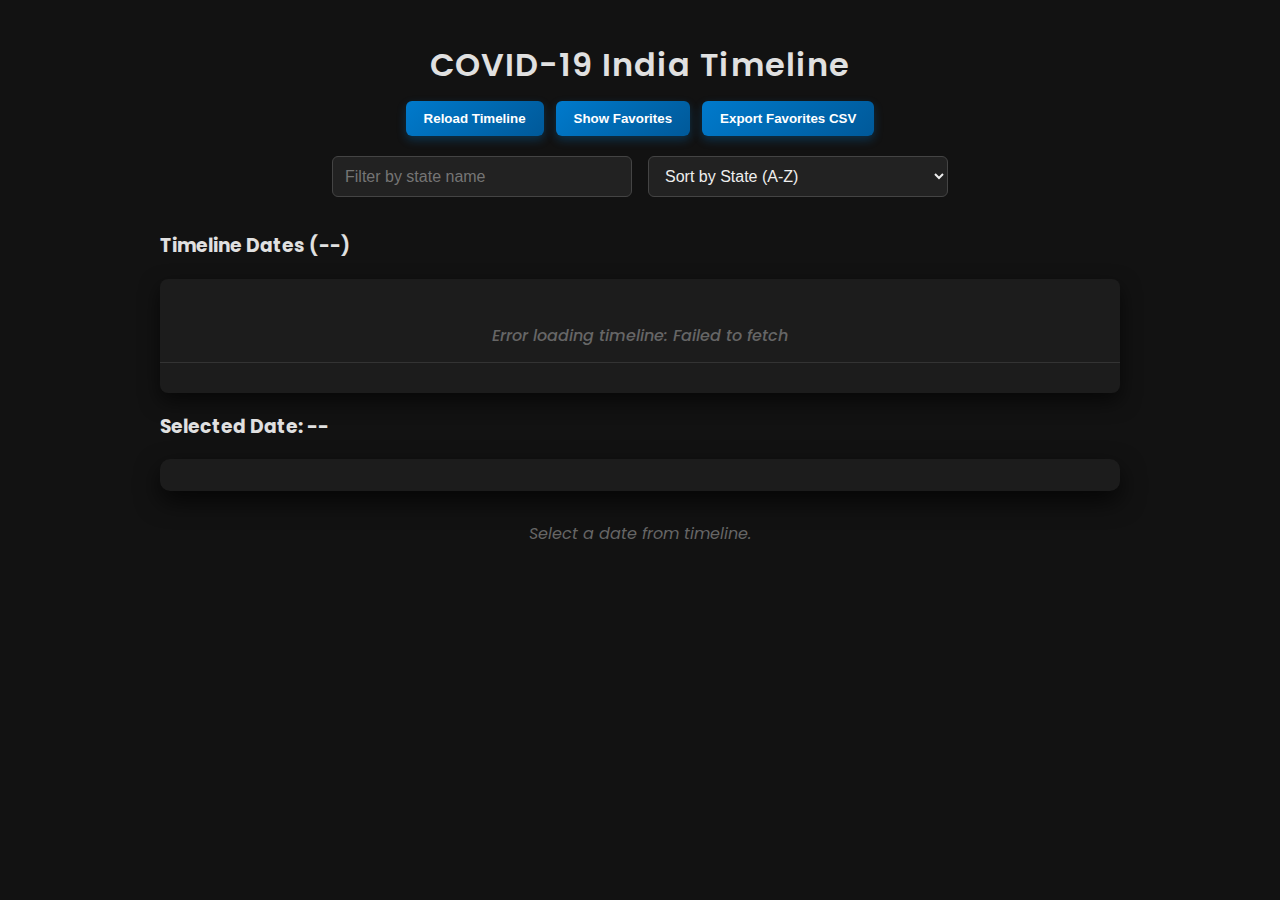
<file: CORONA-API/index.html>
<!DOCTYPE html>
<html lang="en">
<head>
<meta charset="UTF-8" />
<meta name="viewport" content="width=device-width, initial-scale=1" />
<title>COVID IndiaTimeline</title>
<link rel="stylesheet" href="./css/main.css">
</head>
<body>

<div class="container">

  <h1>COVID-19 India Timeline</h1>

  <div class="btn-group">
    <button id="reload" title="Reload timeline data">Reload Timeline</button>
    <button id="showFavorites" title="Show saved favorite states">Show Favorites</button>
    <button id="exportCsv" title="Export favorites as CSV file">Export Favorites CSV</button>
  </div>

  <div style="display: flex; gap: 16px; flex-wrap: wrap; justify-content: center; margin-bottom: 10px;">
    <input id="filterState" placeholder="Filter by state name" aria-label="Filter by state name" />
    <select id="sort" aria-label="Sort states">
      <option value="state">Sort by State (A-Z)</option>
      <option value="confirmed-desc">Confirmed ↓</option>
      <option value="confirmed-asc">Confirmed ↑</option>
    </select>
  </div>

  <h3>Timeline Dates (<span id="timelineCount">--</span>)</h3>
  <div id="timelineList" role="listbox" tabindex="0" aria-label="Timeline dates"></div>

  <h3>Selected Date: <span id="selectedDate">--</span></h3>
  <div id="globalStats" aria-live="polite" aria-atomic="true"></div>

  <div id="statesContainer" style="min-height:250px;" aria-live="polite" aria-atomic="true"></div>

</div>

<script src="./js/main.js">

</script>

</body>
</html>
</file>
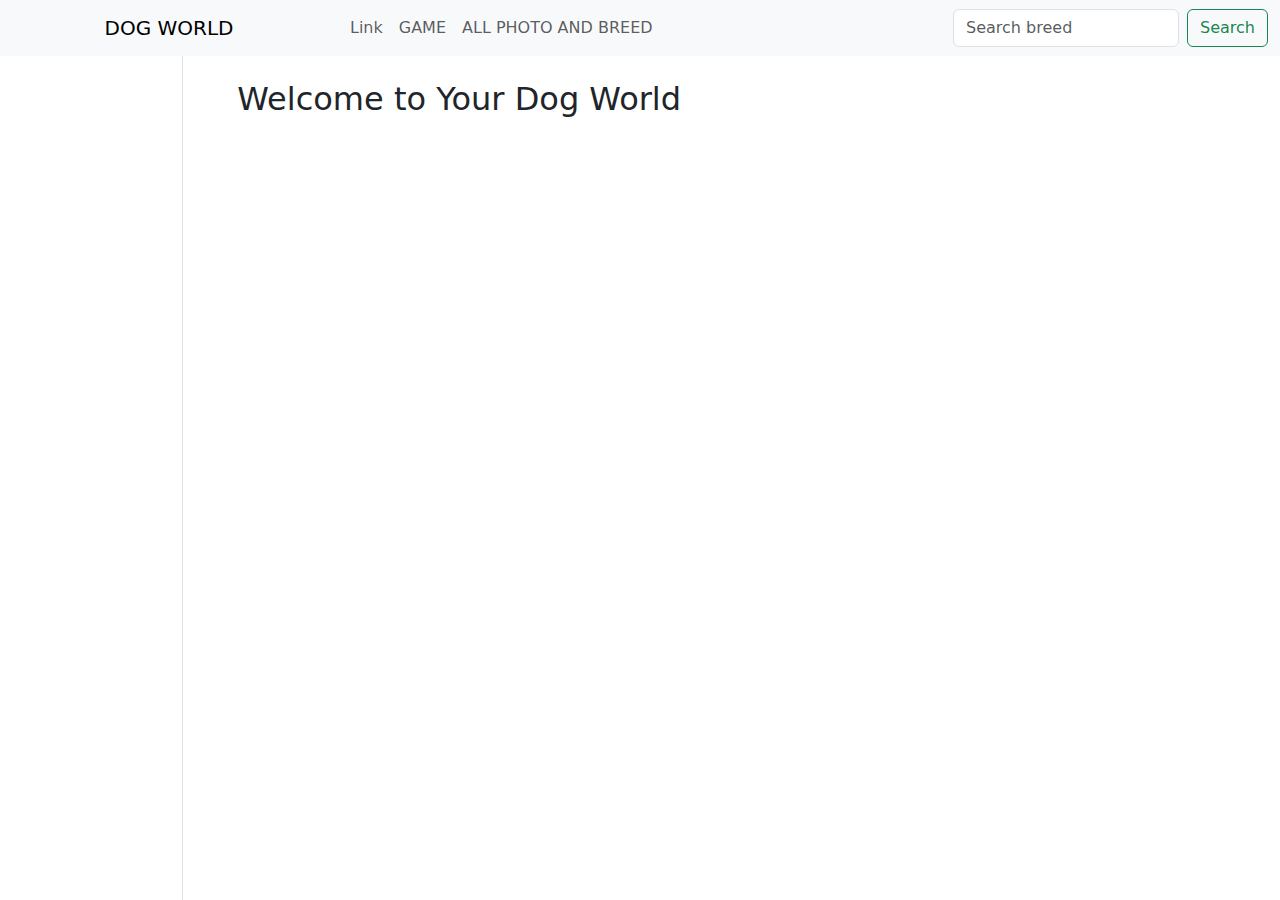
<file: DOG-API/index.html>
<!DOCTYPE html>
<html lang="en">

<head>
    <meta charset="UTF-8">
    <meta name="viewport" content="width=device-width, initial-scale=1.0">
    <title>API Dog</title>
    <link rel="stylesheet" href="https://cdnjs.cloudflare.com/ajax/libs/font-awesome/6.4.0/css/all.min.css">
    <link rel="stylesheet" href="https://cdn.jsdelivr.net/npm/bootstrap@5.3.8/dist/css/bootstrap.min.css">
    <link rel="stylesheet" href="./css/main.css">
</head>

<body>

    <header>
        <nav class="navbar navbar-expand-lg bg-body-tertiary">
            <div class="container-fluid">
                <a class="navbar-brand pl-5 col-3 text-center" href="./index.html">DOG WORLD</a>
                <button class="navbar-toggler" type="button" data-bs-toggle="collapse"
                    data-bs-target="#navbarSupportedContent" aria-controls="navbarSupportedContent"
                    aria-expanded="false" aria-label="Toggle navigation">
                    <span class="navbar-toggler-icon"></span>
                </button>
                <div class="collapse navbar-collapse" id="navbarSupportedContent">
                    <ul class="navbar-nav me-auto mb-2 mb-lg-0">
                        <li class="nav-item ">
                            <a class="nav-link" href="https://dog.ceo/dog-api/">Link</a>
                        </li>
                        <li class="nav-item ">
                            <a class="nav-link" href="#">GAME</a>
                        </li>
                        <li class="nav-item">
                            <a class="nav-link" href="#" id="allPhotosBtn">ALL PHOTO AND BREED</a>
                        </li>

                    </ul>
                    <form id="searchForm" class="d-flex" role="search">
                        <input id="searchInput" class="form-control me-2" type="search" placeholder="Search breed"
                            aria-label="Search" />
                        <button class="btn btn-outline-success" type="submit">Search</button>
                    </form>

                </div>
            </div>
        </nav>
    </header>

    <main>
        <div class="container-fluid">
            <div class="row">
                <div id="side_box" class="col-2 border-end p-3" style="height: 100vh; overflow-y: auto;position: fixed;left: -30px;">
                
                    <div id="gameButtons" style="display: none;">
                        <h3>Dog Game</h3>
                        <button id="btn1" class="btn btn-primary mb-2">Show Random Dog Photo 1</button>
                        <button id="btn2" class="btn btn-primary mb-2">Show Random Dog Photo 2</button>
                        <button id="btn3" class="btn btn-primary mb-2">Show Random Dog Photo 3</button>
                    </div>
                </div>
                <div class="col-2"></div>
                <div class="col-10 p-4 ">
                    <h2>Welcome to Your Dog World</h2>
                    <div id="photo_box" class="row g-3 mt-3">

                    </div>
                </div>
            </div>
        </div>
    </main>



    <script src="https://cdnjs.cloudflare.com/ajax/libs/bootstrap/5.3.8/js/bootstrap.min.js"
        integrity="sha512-nKXmKvJyiGQy343jatQlzDprflyB5c+tKCzGP3Uq67v+lmzfnZUi/ZT+fc6ITZfSC5HhaBKUIvr/nTLCV+7F+Q=="
        crossorigin="anonymous" referrerpolicy="no-referrer"></script>
    <script src="./js/main.js"></script>
</body>

</html>
</file>
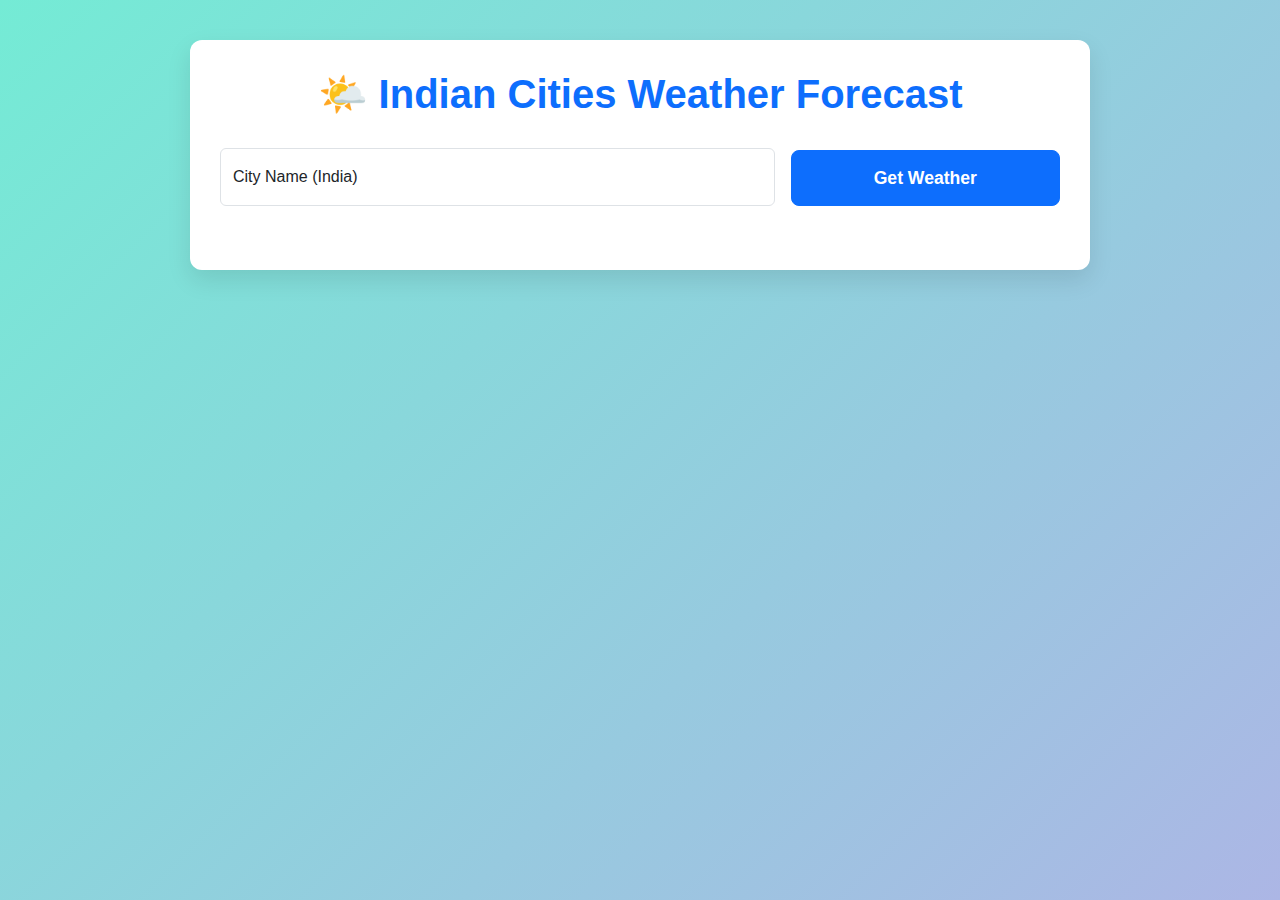
<file: Weather-API/index.html>
<!DOCTYPE html>
<html lang="en">

<head>
    <meta charset="UTF-8">
    <meta name="viewport" content="width=device-width, initial-scale=1.0">
    <title>weather-app</title>
    <link href="https://cdn.jsdelivr.net/npm/bootstrap@5.3.3/dist/css/bootstrap.min.css" rel="stylesheet" />
    <link rel="stylesheet" href="./css/main.css">
</head>

<body>

    <div class="weather-app">
        <h1>🌤️ Indian Cities Weather Forecast</h1>

        <div class="row g-3 mb-4 align-items-end">
            <div class="col-md-8 col-12 position-relative">
                <div class="form-floating">
                    <input type="text" id="city-input" class="form-control" placeholder="Enter or select a city"
                        aria-label="City name" autocomplete="off" oninput="filterCityList()" onfocus="showCityList()"
                        onblur="hideCityList()" />
                    <label for="city-input">City Name (India)</label>
                </div>
                <div id="city-select-container" tabindex="0"></div>
            </div>
            <div class="col-md-4 col-12 d-grid">
                <button class="btn btn-primary btn-lg" type="button" onclick="getWeather()">Get Weather</button>
            </div>
        </div>

        <div id="weather-output"></div>
    </div>

    <script src="https://cdn.jsdelivr.net/npm/bootstrap@5.3.3/dist/js/bootstrap.bundle.min.js"></script>
    <script src="./js/main.js"></script>
</body>

</html>
</file>
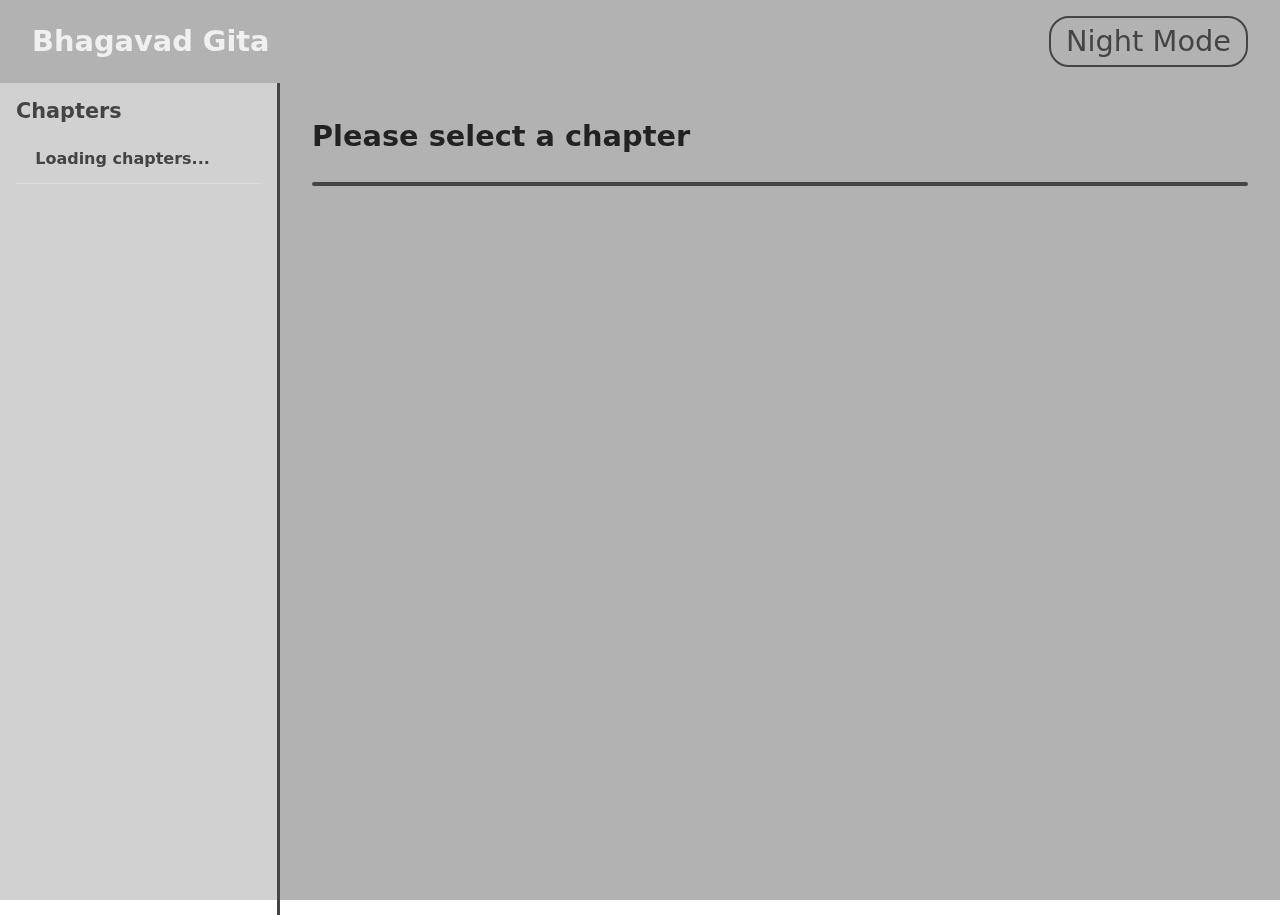
<file: BHAGVAD-GITA-API/gita.html>
<!DOCTYPE html>
<html lang="hi">
<head>
  <meta charset="UTF-8" />
  <title>श्रीमद्भगवद्गीता</title>
  <meta name="viewport" content="width=device-width, initial-scale=1" />

  <link href="https://fonts.googleapis.com/css2?family=Tiro+Devanagari+Hindi&family=Mukta:wght@400;600&display=swap" rel="stylesheet" />

  <link href="https://cdn.jsdelivr.net/npm/bootstrap@5.3.0/dist/css/bootstrap.min.css" rel="stylesheet" />

 <link rel="stylesheet" href="./css/main.css">
</head>
<body class="day">

<div class="overlay"></div>
<header>
<span class="title">Bhagavad Gita</span>
  <button id="themeToggleBtn" aria-label="Toggle Day/Night Mode">Night Mode</button>
</header>

  <div class="container-fluid">
    <nav class="sidebar" aria-label="Chapter List">
      <h2>Chapters</h2>
      <ul id="chapterList">
        <li>Loading chapters...</li>
      </ul>
    </nav>

    <main class="main-content">
      <div class="chapter-title" id="chapterTitle">Please select a chapter</div>
      <ul id="verseList" class="verse-list"></ul>
      <section id="verseDetail" class="verse-detail" aria-live="polite" aria-atomic="true" style="display:none;">
        <div class="slok" id="slok"></div>
        <div class="translit" id="transliteration"></div>
        <div class="translation" id="translation"></div>
      </section>
    </main>
  </div>

  <script src="./js/main.js">

  </script>
  
  <script src="https://cdn.jsdelivr.net/npm/bootstrap@5.3.0/dist/js/bootstrap.bundle.min.js"></script>
</body>
</html>
</file>
<file: DOG-API/css/main.css>
ul {
    list-style: none;
}

#side_box .list-group-item {
    border: none;
    padding: 0.4rem 0;
}

.breed-header:hover {
    background-color: #f8f9fa;
}

.breed-header {
    border-radius: 4px;
    padding: 5px;
}

#side_box ul {
    list-style-type: disc;
    padding-left: 1.5rem;
}


#side_box .btn-link {
    text-decoration: none;
}


img {
    width: 100%;
    height: 100%;
    object-fit: cover;
}

header{
    position: sticky;
    top: 0px;
    z-index: 99;
}
</file>
<file: Weather-API/css/main.css>
body {
      background: linear-gradient(135deg, #74ebd5 0%, #ACB6E5 100%);
      min-height: 100vh;
      display: flex;
      justify-content: center;
      align-items: flex-start;
      padding: 40px 20px;
      font-family: 'Segoe UI', Tahoma, Geneva, Verdana, sans-serif;
  }

  .weather-app {
      max-width: 900px;
      width: 100%;
      background: white;
      border-radius: 12px;
      padding: 30px 30px 40px;
      box-shadow: 0 10px 25px rgba(0, 0, 0, 0.1);
  }

  .weather-app h1 {
      font-weight: 700;
      color: #0d6efd;
      margin-bottom: 30px;
      text-align: center;
      user-select: none;
  }

  #city-select-container {
      max-height: 200px;
      overflow-y: auto;
      border: 1px solid #ced4da;
      border-radius: 0 0 0.375rem 0.375rem;
      background: white;
      display: none;
      position: absolute;
      width: 100%;
      z-index: 1000;
  }

  #city-select-container div {
      padding: 8px 12px;
      cursor: pointer;
  }

  #city-select-container div:hover {
      background-color: #0d6efd;
      color: white;
  }

  .position-relative {
      position: relative;
  }

  .btn-primary {
      min-height: 56px;
      font-weight: 600;
      font-size: 1.1rem;
  }

  @media (max-width: 576px) {
      .btn-primary {
          min-height: auto;
      }
  }
</file>
<file: BHAGVAD-GITA-API/css/main.css>
:root {
  --color-text-day: #222;
  --color-text-night: #e5e5e5;
  --color-border-day: #444;
  --color-border-night: #bbb;
  --color-hover-day: #e3e3e3;
  --color-hover-night: #333;
  --color-active-day-bg: #222;
  --color-active-day-text: #fafafa;
  --color-active-night-bg: #ddd;
  --color-active-night-text: #121212;
}

body.day {
  background-image: url('https://paragonroad.com/wp-content/uploads/2019/09/bhagavadgita-6.jpg');
  background-repeat: no-repeat;
  background-position: center center;
  background-attachment: fixed;
  background-size: cover;
  color: var(--color-text-day);
  /* background-color: transparent !important; */
}

body.night {
  background-image: url('https://images.unsplash.com/photo-1506744038136-46273834b3fb?auto=format&fit=crop&w=1470&q=80');
  background-repeat: no-repeat;
  background-position: center center;
  background-attachment: fixed;
  background-size: cover;
  color: var(--color-text-night);
  background-color: transparent !important;
}

body.night::before {
  content: "";
  position: fixed;
  top: 0;
  left: 0;
  width: 100vw;
  height: 100vh;
  background: rgba(0, 0, 0, 0.75);
  pointer-events: none;
  z-index: -1;
}

.overlay{
  width: 100%;
  height: 100vh;
  background-color: rgba(0, 0, 0, 0.3);
  position: fixed;
  top: 0;
  left: 0;
  z-index: -1;
  backdrop-filter: blur(6px);

}

header {
  background: transparent;
  color: #f0f0f0;
  padding: 1rem 2rem;
  font-weight: 700;
  font-size: 1.8rem;
  display: flex;
  justify-content: space-between;
  align-items: center;
  position: relative;
}



body.night header {
  background: #e5e5e5;
  color: #121212;
}

#themeToggleBtn {
  background: transparent;
  border: 2px solid var(--color-border-day);
  color: var(--color-border-day);
  border-radius: 20px;
  padding: 2px 15px;
  cursor: pointer;
  font-weight: 500;
  transition: all 0.3s ease;
}

body.night #themeToggleBtn {
  border-color: var(--color-border-night);
  color: var(--color-border-night);
}

#themeToggleBtn:hover {
  background: var(--color-border-day);
  color: var(--color-text-day);
}

body.night #themeToggleBtn:hover {
  background: var(--color-border-night);
  color: #121212;
}

.container-fluid {
  height: calc(100vh - 68px);
  display: flex;
  overflow: hidden;
  padding: 0;
}

/* Sidebar */
nav.sidebar {
  width: 280px;
  padding: 1rem;
  overflow-y: auto;
  border-right: 3px solid var(--color-border-day);
  color: #444;
  background-color: rgba(255, 255, 255, 0.4); /* Transparent background */

}

body.night nav.sidebar {
  border-right-color: var(--color-border-night);
  color: var(--color-text-night);
  background-color: rgba(0, 0, 0, 0.4);
}

/* Sidebar Content */
nav.sidebar h2 {
  font-weight: 700;
  font-size: 1.3rem;
  margin-bottom: 0.7rem;
}

nav.sidebar ul {
  list-style: none;
  padding: 0;
  margin: 0;
}

nav.sidebar li {
  padding: 0.75rem 1.2rem;
  cursor: pointer;
  font-weight: 600;
  border-bottom: 1px solid #ddd;
  color: #444;
}

body.night nav.sidebar li {
  border-color: #444;
  color: #ddd;
}

nav.sidebar li:hover {
  background: var(--color-hover-day);
}

body.night nav.sidebar li:hover {
  background: var(--color-hover-night);
}

nav.sidebar li.active {
  background: var(--color-active-day-bg);
  color: var(--color-active-day-text);
  font-weight: 700;
}

body.night nav.sidebar li.active {
  background: var(--color-active-night-bg);
  color: var(--color-active-night-text);
}

/* Main Content */
main.main-content {
  flex: 1;
  padding: 2rem;
  overflow-y: auto;
  background-color: transparent !important;
  color: inherit;
}

/* Chapter Title */
.chapter-title {
  font-weight: 700;
  font-size: 1.8rem;
  margin-bottom: 1.5rem;
}

/* Verse List */
ul.verse-list {
  list-style: none;
  padding: 0;
  max-height: 300px;
  overflow-y: auto;
  border: 2px solid var(--color-border-day);
  border-radius: 8px;
  margin-bottom: 2rem;
  background-color: rgba(255, 255, 255, 0.4);
}

body.night ul.verse-list {
  border-color: var(--color-border-night);
  background-color: rgba(0, 0, 0, 0.4);
}

ul.verse-list li {
  padding: 0.6rem 1rem;
  border-bottom: 1px solid #ddd;
  cursor: pointer;
  color: #555;
  font-weight: 500;
}

body.night ul.verse-list li {
  border-color: #444;
  color: #ccc;
}

ul.verse-list li:last-child {
  border-bottom: none;
}

ul.verse-list li:hover {
  background: var(--color-hover-day);
}

body.night ul.verse-list li:hover {
  background: var(--color-hover-night);
}

ul.verse-list li.active {
  background: var(--color-active-day-bg);
  color: var(--color-active-day-text);
}

body.night ul.verse-list li.active {
  background: var(--color-active-night-bg);
  color: var(--color-active-night-text);
}

/* Verse Detail */
.verse-detail {
  border: 2px solid var(--color-border-day);
  border-radius: 10px;
  padding: 1.8rem 2rem;
  color: var(--color-text-day);
  background-color: rgba(255, 255, 255, 0.4);

}

body.night .verse-detail {
  border-color: var(--color-border-night);
  color: var(--color-text-night);
  background-color: rgba(0, 0, 0, 0.4);
}

.verse-detail .slok {
  font-weight: 700;
  font-size: 1.6rem;
  margin-bottom: 1.2rem;
  color: #111;
}

body.night .verse-detail .slok {
  color: var(--color-text-night);
}

.verse-detail .translit {
  font-style: italic;
  margin-bottom: 1rem;
  color: #666;
}

body.night .verse-detail .translit {
  color: var(--color-border-night);
}

.verse-detail .translation {
  line-height: 1.5;
  color: #444;
}

body.night .verse-detail .translation {
  color: #ccc;
}
</file>
<file: CORONA-API/css/main.css>
/* Google Fonts import */
  @import url('https://fonts.googleapis.com/css2?family=Poppins:wght@400;600&display=swap');

  /* Reset & base */
  * {
    box-sizing: border-box;
  }
  body {
    font-family: 'Poppins', sans-serif;
    background: #121212;
    color: #e0e0e0;
    margin: 0;
    padding: 20px;
    min-height: 100vh;
    display: flex;
    flex-direction: column;
    align-items: center;
  }

  h1 {
    font-weight: 600;
    margin-bottom: 12px;
    text-align: center;
    letter-spacing: 1.1px;
  }

  /* Container width */
  .container {
    max-width: 960px;
    width: 100%;
  }

  /* Buttons container */
  .btn-group {
    display: flex;
    gap: 12px;
    flex-wrap: wrap;
    margin-bottom: 20px;
    justify-content: center;
  }
  button {
    background: linear-gradient(135deg, #007ACC, #005999);
    border: none;
    padding: 10px 18px;
    border-radius: 6px;
    color: white;
    font-weight: 600;
    cursor: pointer;
    box-shadow: 0 4px 10px rgb(0 122 204 / 0.3);
    transition: background 0.3s ease, transform 0.15s ease;
    user-select: none;
  }
  button:hover {
    background: linear-gradient(135deg, #005999, #003f66);
    transform: translateY(-2px);
  }
  button:active {
    transform: translateY(1px);
  }
  button.saved {
    background: linear-gradient(135deg, #0a9900, #067500);
    box-shadow: 0 4px 10px rgb(10 153 0 / 0.4);
  }

  /* Inputs & selects */
  input, select {
    background: #222;
    border: 1.5px solid #444;
    border-radius: 6px;
    padding: 10px 12px;
    color: #eee;
    font-size: 1rem;
    width: 100%;
    max-width: 300px;
    transition: border-color 0.25s ease;
    margin-bottom: 15px;
  }
  input:focus, select:focus {
    border-color: #007ACC;
    outline: none;
    box-shadow: 0 0 8px #007ACCaa;
  }

  /* Timeline list */
  #timelineList {
    background: #1c1c1c;
    border-radius: 8px;
    max-height: 240px;
    overflow-y: auto;
    box-shadow: 0 8px 20px rgb(0 0 0 / 0.6);
  }
  #timelineList div {
    padding: 14px 18px;
    border-bottom: 1px solid #333;
    cursor: pointer;
    font-weight: 500;
    font-size: 1rem;
    transition: background-color 0.3s ease;
  }
  #timelineList div:hover {
    background-color: #007ACC33;
  }
  #timelineList div.selected {
    background-color: #007ACC;
    color: white;
    font-weight: 600;
  }
  /* Scrollbar styling */
  #timelineList::-webkit-scrollbar {
    width: 10px;
  }
  #timelineList::-webkit-scrollbar-thumb {
    background: #007ACC99;
    border-radius: 8px;
  }
  #timelineList::-webkit-scrollbar-track {
    background: #1c1c1c;
  }

  /* Stats section */
  #globalStats {
    background: #1c1c1c;
    border-radius: 10px;
    padding: 16px 24px;
    margin: 15px 0 25px 0;
    box-shadow: 0 10px 25px rgb(0 0 0 / 0.7);
    text-align: center;
    font-size: 1.1rem;
    font-weight: 600;
    color: #a1eafb;
  }
  #globalStats .stat {
    margin: 6px 0;
  }

  /* States table */
  table {
    width: 100%;
    border-collapse: collapse;
    border-radius: 8px;
    overflow: hidden;
    box-shadow: 0 10px 30px rgb(0 0 0 / 0.75);
  }
  thead tr {
    background: #007ACC;
    color: white;
    text-transform: uppercase;
    letter-spacing: 0.05em;
  }
  th, td {
    padding: 14px 18px;
    text-align: left;
    border-bottom: 1px solid #2a2a2a;
  }
  tbody tr {
    background: #1a1a1a;
    transition: background-color 0.3s ease;
  }
  tbody tr:hover {
    background-color: #007ACC33;
  }

  /* Favorite button in table */
  tbody td button {
    font-weight: 600;
    font-size: 0.9rem;
    padding: 6px 14px;
    border-radius: 5px;
    box-shadow: none;
    transition: background 0.3s ease;
  }

  /* No data message */
  .no-data {
    text-align: center;
    color: #666;
    margin: 30px 0;
    font-style: italic;
  }

  /* Responsive */
  @media (max-width: 640px) {
    button {
      flex: 1 1 100%;
      max-width: 100%;
    }
    .btn-group {
      gap: 8px;
    }
    input, select {
      max-width: 100%;
    }
    #timelineList {
      max-height: 160px;
    }
  }
</file>
